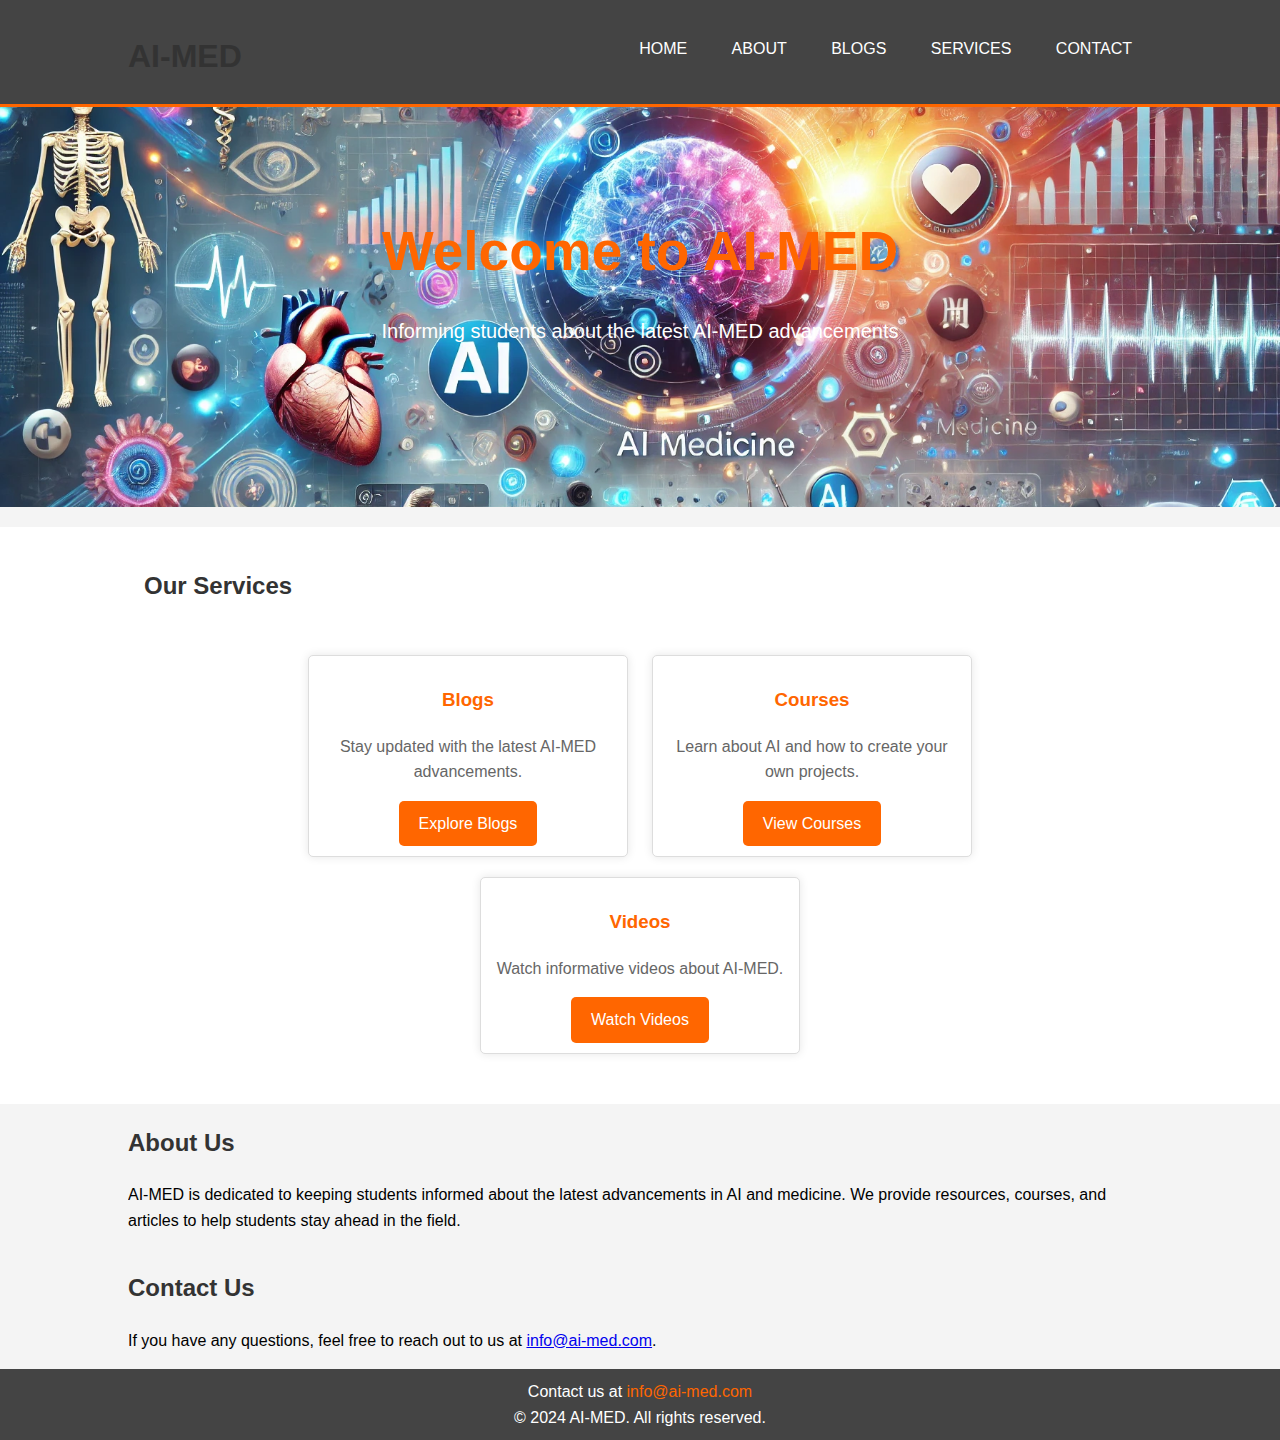
<file: index.html>
<!DOCTYPE html>
<html lang="en">
<head>
    <meta charset="UTF-8">
    <meta name="viewport" content="width=device-width, initial-scale=1.0">
    <title>AI-MED</title>
    <link rel="stylesheet" href="styles.css">
</head>
<body>
    <header>
        <div class="container">
            <h1 class="logo">AI-MED</h1>
            <nav>
                <ul>
                    <li><a href="#home">Home</a></li>
                    <li><a href="#about">About</a></li>
                    <li><a href="blogs.html">Blogs</a></li>
                    <li><a href="#services">Services</a></li>
                    <li><a href="#contact">Contact</a></li>
                </ul>
            </nav>
        </div>
    </header>
    
    <section id="showcase">
        <div class="container">
            <h1>Welcome to AI-MED</h1>
            <p>Informing students about the latest AI-MED advancements</p>
        </div>
    </section>
    
    <section id="main-content" class="content">
        <div class="container">
            <h2>Our Services</h2>
            <div id="services">
                <div class="service-item">
                    <h3>Blogs</h3>
                    <p>Stay updated with the latest AI-MED advancements.</p>
                    <a href="blogs.html" class="button">Explore Blogs</a>
                </div>
                <div class="service-item">
                    <h3>Courses</h3>
                    <p>Learn about AI and how to create your own projects.</p>
                    <a href="courses.html" class="button">View Courses</a>
                </div>
                <div class="service-item">
                    <h3>Videos</h3>
                    <p>Watch informative videos about AI-MED.</p>
                    <a href="videos.html" class="button">Watch Videos</a>
                </div>
            </div>
        </div>
    </section>
    
    <section id="about">
        <div class="container">
            <h2>About Us</h2>
            <p>AI-MED is dedicated to keeping students informed about the latest advancements in AI and medicine. We provide resources, courses, and articles to help students stay ahead in the field.</p>
        </div>
    </section>
    
    <section id="contact">
        <div class="container">
            <h2>Contact Us</h2>
            <p>If you have any questions, feel free to reach out to us at <a href="mailto:info@ai-med.com">info@ai-med.com</a>.</p>
        </div>
    </section>
    
    <footer>
        <div class="container">
            <p>Contact us at <a href="mailto:info@ai-med.com">info@ai-med.com</a></p>
            <p>&copy; 2024 AI-MED. All rights reserved.</p>
        </div>
    </footer>
</body>
</html>
</file>
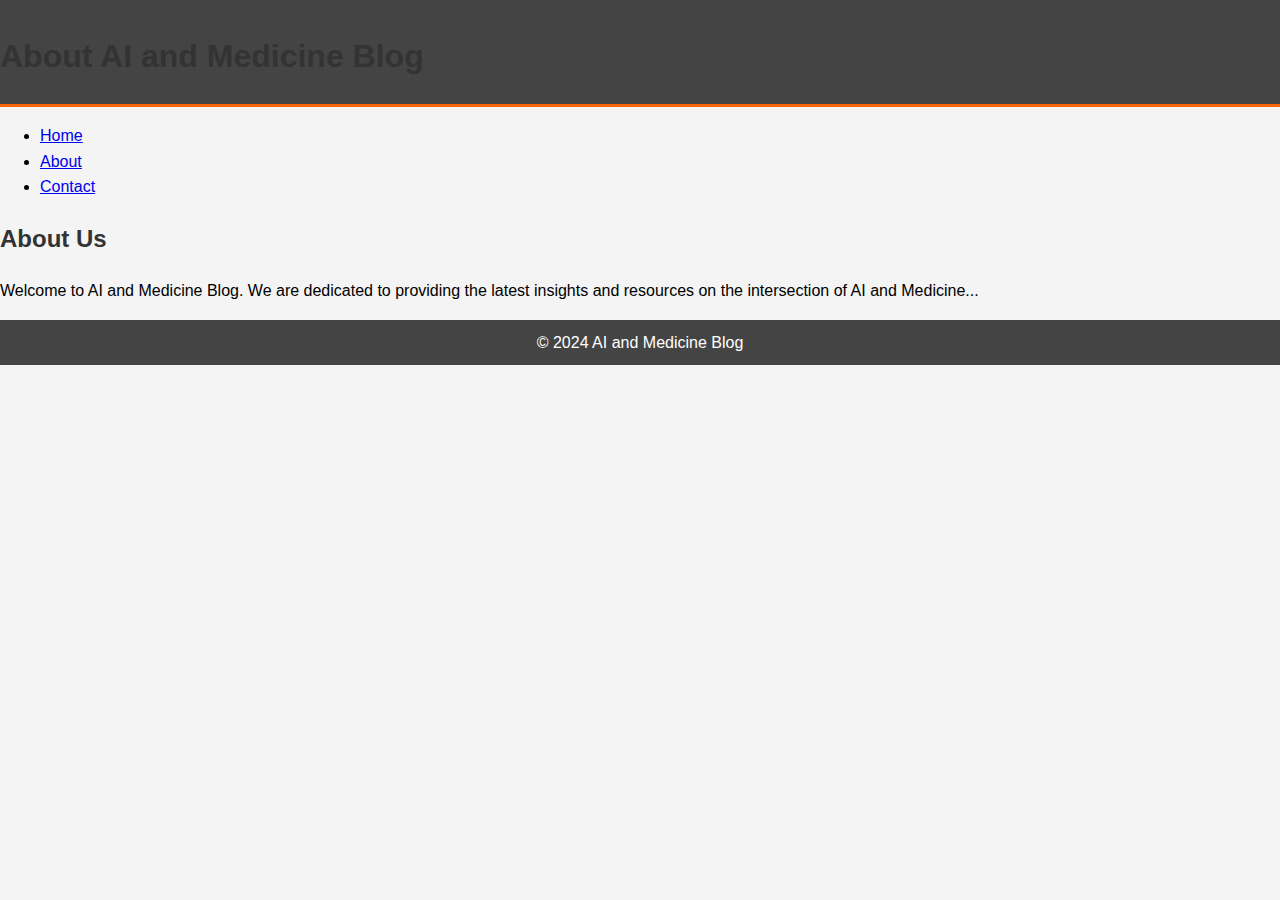
<file: about.html>
<!DOCTYPE html>
<html lang="en">
<head>
    <meta charset="UTF-8">
    <meta name="viewport" content="width=device-width, initial-scale=1.0">
    <title>About - AI and Medicine Blog</title>
    <link rel="stylesheet" href="styles.css">
</head>
<body>
    <header>
        <h1>About AI and Medicine Blog</h1>
    </header>
    <nav>
        <ul>
            <li><a href="index.html">Home</a></li>
            <li><a href="about.html">About</a></li>
            <li><a href="contact.html">Contact</a></li>
        </ul>
    </nav>
    <main>
        <article>
            <h2>About Us</h2>
            <p>Welcome to AI and Medicine Blog. We are dedicated to providing the latest insights and resources on the intersection of AI and Medicine...</p>
        </article>
    </main>
    <footer>
        <p>&copy; 2024 AI and Medicine Blog</p>
    </footer>
</body>
</html>
</file>
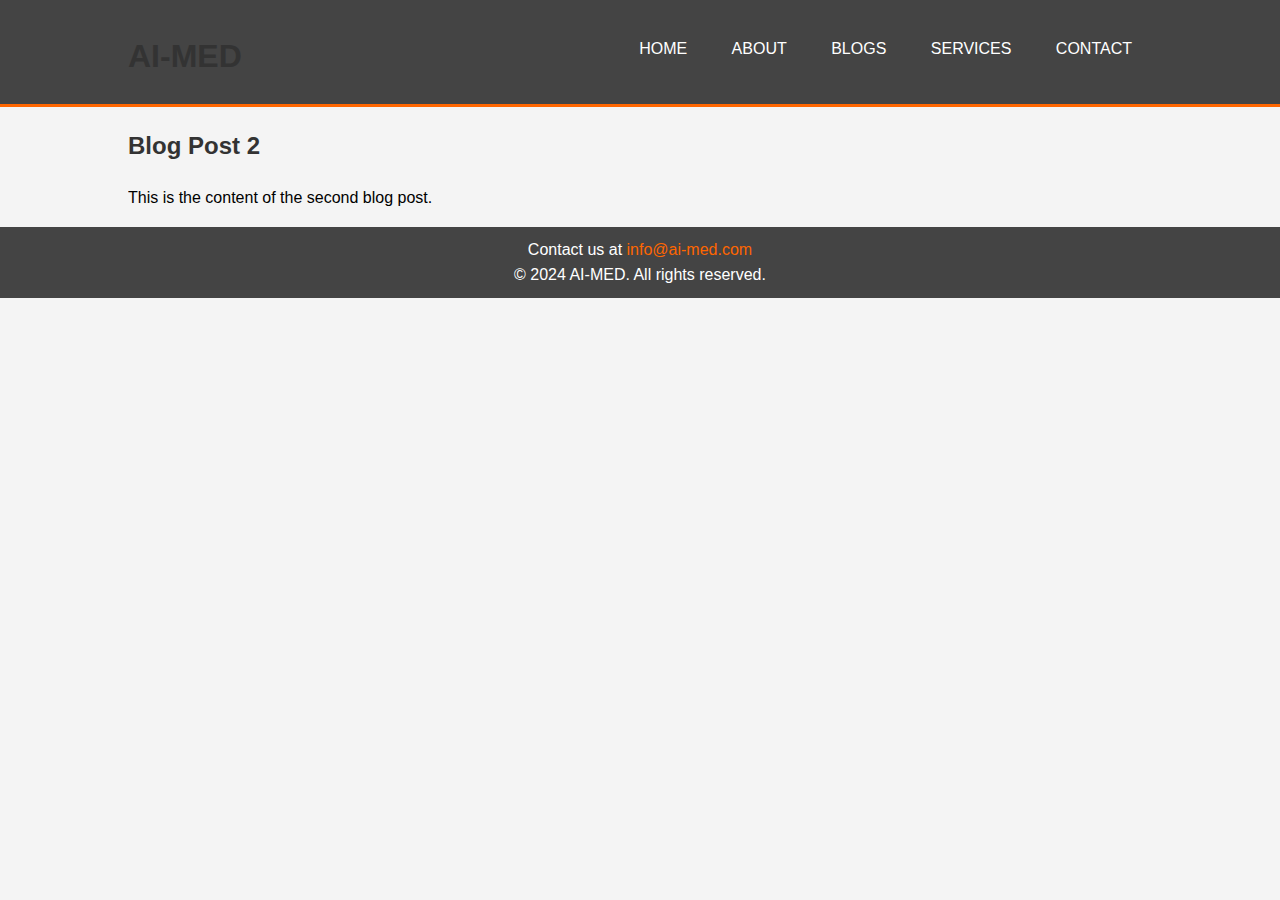
<file: blog2.html>
<!DOCTYPE html>
<html lang="en">
<head>
    <meta charset="UTF-8">
    <meta name="viewport" content="width=device-width, initial-scale=1.0">
    <title>Blog Post 2 - AI-MED</title>
    <link rel="stylesheet" href="styles.css">
</head>
<body>
    <header>
        <div class="container">
            <h1 class="logo">AI-MED</h1>
            <nav>
                <ul>
                    <li><a href="index.html#home">Home</a></li>
                    <li><a href="index.html#about">About</a></li>
                    <li><a href="blogs.html">Blogs</a></li>
                    <li><a href="index.html#services">Services</a></li>
                    <li><a href="index.html#contact">Contact</a></li>
                </ul>
            </nav>
        </div>
    </header>
    
    <section class="content">
        <div class="container">
            <h2>Blog Post 2</h2>
            <p>This is the content of the second blog post.</p>
        </div>
    </section>
    
    <footer>
        <div class="container">
            <p>Contact us at <a href="mailto:info@ai-med.com">info@ai-med.com</a></p>
            <p>&copy; 2024 AI-MED. All rights reserved.</p>
        </div>
    </footer>
</body>
</html>
</file>
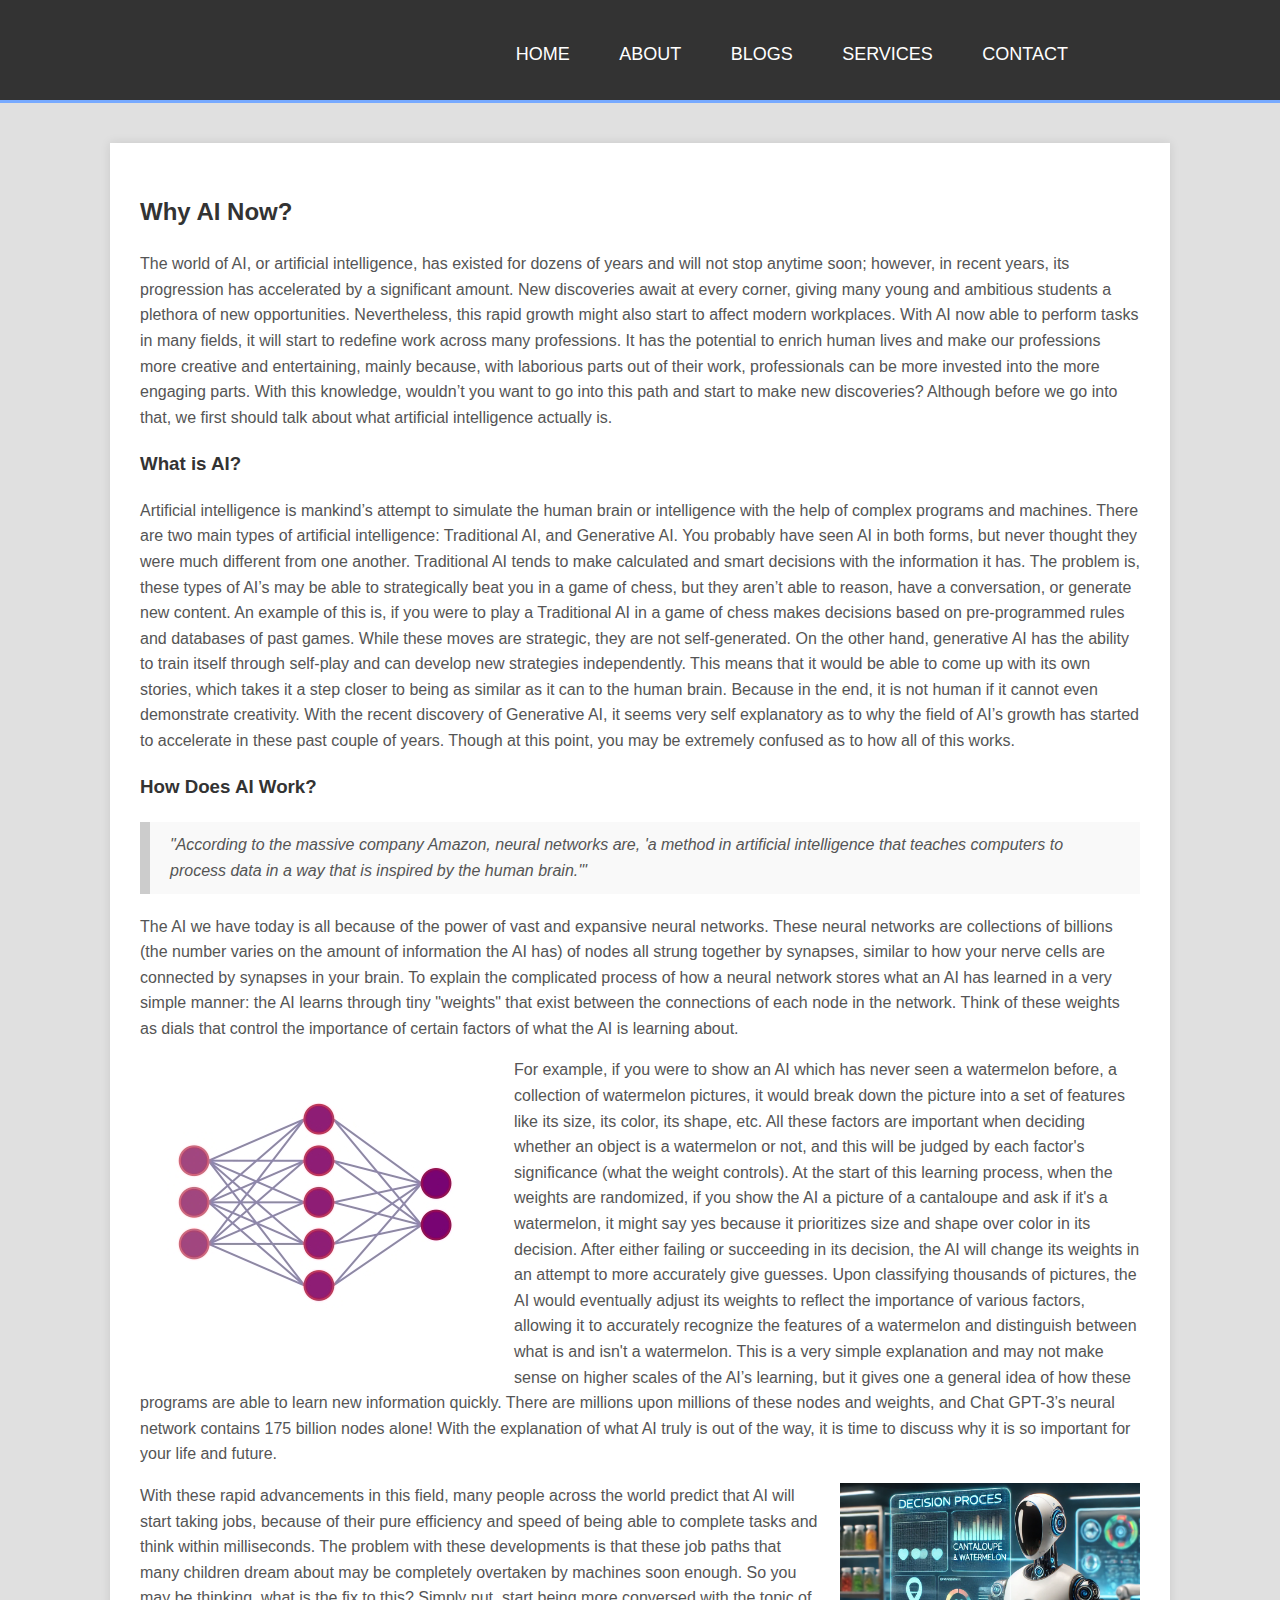
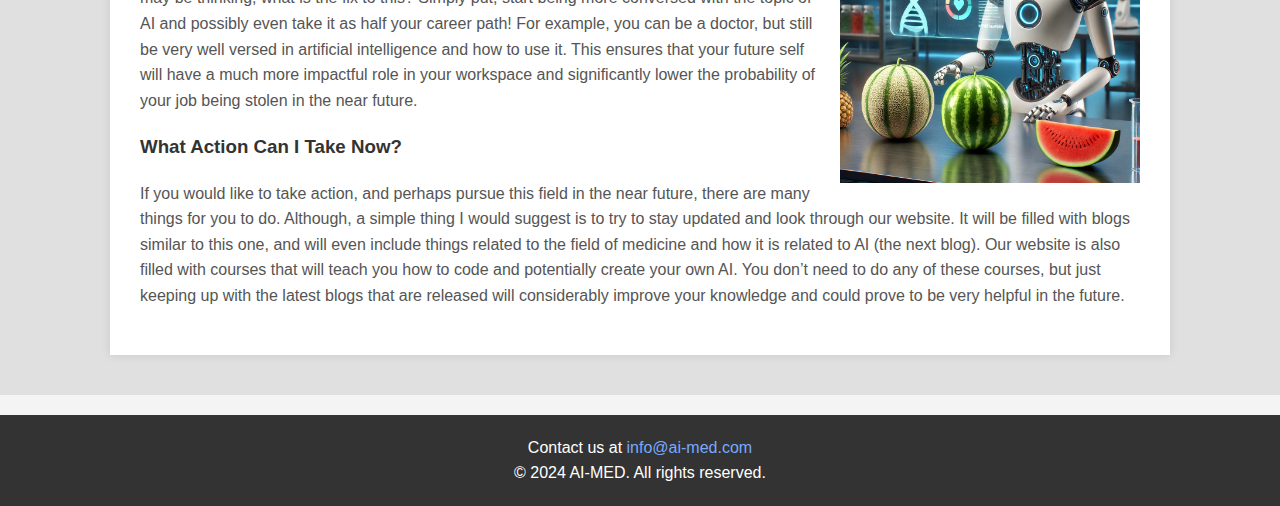
<file: blogpost1.html>
<!DOCTYPE html>
<html lang="en">
<head>
    <meta charset="UTF-8">
    <meta name="viewport" content="width=device-width, initial-scale=1.0">
    <title>Blog Post 1 - AI-MED</title>
    <link rel="stylesheet" href="styles.css">
    <style>
        body {
            font-family: Arial, sans-serif;
            line-height: 1.6;
            background-color: #f4f4f4;
            margin: 0;
            padding: 0;
        }
        .container {
            width: 70%;
            margin: auto;
            overflow: hidden;
        }
        header {
            background: #333;
            color: #fff;
            padding-top: 30px;
            min-height: 70px;
            border-bottom: #77aaff 3px solid;
        }
        header .logo {
            float: left;
            font-size: 24px;
            margin-top: 10px;
        }
        header nav {
            float: right;
            margin-top: 10px;
        }
        header nav ul {
            margin: 0;
            padding: 0;
            list-style: none;
        }
        header nav ul li {
            display: inline;
            margin-left: 5px;
        }
        header nav ul li a {
            color: #fff;
            text-decoration: none;
            font-size: 18px;
        }
        .content-wrapper {
            background: #e0e0e0;
            padding: 40px 0;
        }
        .content {
            background: #fff;
            padding: 30px;
            box-shadow: 0 0 10px rgba(0, 0, 0, 0.1);
            margin: 0 auto;
            width: 80%;
            max-width: 1000px;
        }
        .content h2, .content h3 {
            color: #333;
        }
        .content p {
            color: #555;
        }
        .content img {
            display: block;
            margin: 20px auto;
        }
        .content .img-left {
            float: left;
            margin: 0 20px 20px 0;
            max-width: 45%;
        }
        .content .img-right {
            float: right;
            margin: 0 0 20px 20px;
            max-width: 45%;
        }
        .content .img-center {
            display: block;
            margin: 20px auto;
            max-width: 80%;
        }
        .content .quote {
            font-style: italic;
            background: #f9f9f9;
            border-left: 10px solid #ccc;
            margin: 20px 0;
            padding: 10px 20px;
            color: #555;
        }
        .clear {
            clear: both;
        }
        footer {
            background: #333;
            color: #fff;
            text-align: center;
            padding: 20px 0;
            margin-top: 20px;
        }
        footer a {
            color: #77aaff;
            text-decoration: none;
        }
    </style>
</head>
<body>
    <header>
        <div class="container">
            <h1 class="logo">AI-MED</h1>
            <nav>
                <ul>
                    <li><a href="index.html#home">Home</a></li>
                    <li><a href="index.html#about">About</a></li>
                    <li><a href="blogs.html">Blogs</a></li>
                    <li><a href="index.html#services">Services</a></li>
                    <li><a href="index.html#contact">Contact</a></li>
                </ul>
            </nav>
        </div>
    </header>
    
    <section class="content-wrapper">
        <div class="content">
            <h2>Why AI Now?</h2>
            <p>The world of AI, or artificial intelligence, has existed for dozens of years and will not stop anytime soon; however, in recent years, its progression has accelerated by a significant amount. New discoveries await at every corner, giving many young and ambitious students a plethora of new opportunities. Nevertheless, this rapid growth might also start to affect modern workplaces. With AI now able to perform tasks in many fields, it will start to redefine work across many professions. It has the potential to enrich human lives and make our professions more creative and entertaining, mainly because, with laborious parts out of their work, professionals can be more invested into the more engaging parts. With this knowledge, wouldn’t you want to go into this path and start to make new discoveries? Although before we go into that, we first should talk about what artificial intelligence actually is.</p>
            
            <h3>What is AI?</h3>
            <p>Artificial intelligence is mankind’s attempt to simulate the human brain or intelligence with the help of complex programs and machines. There are two main types of artificial intelligence: Traditional AI, and Generative AI. You probably have seen AI in both forms, but never thought they were much different from one another. Traditional AI tends to make calculated and smart decisions with the information it has. The problem is, these types of AI’s may be able to strategically beat you in a game of chess, but they aren’t able to reason, have a conversation, or generate new content. An example of this is, if you were to play a Traditional AI in a game of chess makes decisions based on pre-programmed rules and databases of past games. While these moves are strategic, they are not self-generated. On the other hand, generative AI has the ability to train itself through self-play and can develop new strategies independently. This means that it would be able to come up with its own stories, which takes it a step closer to being as similar as it can to the human brain. Because in the end, it is not human if it cannot even demonstrate creativity. With the recent discovery of Generative AI, it seems very self explanatory as to why the field of AI’s growth has started to accelerate in these past couple of years. Though at this point, you may be extremely confused as to how all of this works.</p>
            
            <h3>How Does AI Work?</h3>
            <p class="quote">"According to the massive company Amazon, neural networks are, 'a method in artificial intelligence that teaches computers to process data in a way that is inspired by the human brain.'"</p>
            <p>The AI we have today is all because of the power of vast and expansive neural networks. These neural networks are collections of billions (the number varies on the amount of information the AI has) of nodes all strung together by synapses, similar to how your nerve cells are connected by synapses in your brain. To explain the complicated process of how a neural network stores what an AI has learned in a very simple manner: the AI learns through tiny "weights" that exist between the connections of each node in the network. Think of these weights as dials that control the importance of certain factors of what the AI is learning about.</p>
            <img src="mlp_simple.png" alt="Neural Network Diagram" class="img-left">
            <p>For example, if you were to show an AI which has never seen a watermelon before, a collection of watermelon pictures, it would break down the picture into a set of features like its size, its color, its shape, etc. All these factors are important when deciding whether an object is a watermelon or not, and this will be judged by each factor's significance (what the weight controls). At the start of this learning process, when the weights are randomized, if you show the AI a picture of a cantaloupe and ask if it's a watermelon, it might say yes because it prioritizes size and shape over color in its decision. After either failing or succeeding in its decision, the AI will change its weights in an attempt to more accurately give guesses. Upon classifying thousands of pictures, the AI would eventually adjust its weights to reflect the importance of various factors, allowing it to accurately recognize the features of a watermelon and distinguish between what is and isn't a watermelon. This is a very simple explanation and may not make sense on higher scales of the AI’s learning, but it gives one a general idea of how these programs are able to learn new information quickly. There are millions upon millions of these nodes and weights, and Chat GPT-3’s neural network contains 175 billion nodes alone! With the explanation of what AI truly is out of the way, it is time to discuss why it is so important for your life and future.</p>
            <img src="watermelon.png?v=1" alt="Watermelons" class="img-right" style="max-width: 30%; margin: 0 0 20px 20px;">
            <p>With these rapid advancements in this field, many people across the world predict that AI will start taking jobs, because of their pure efficiency and speed of being able to complete tasks and think within milliseconds. The problem with these developments is that these job paths that many children dream about may be completely overtaken by machines soon enough. So you may be thinking, what is the fix to this? Simply put, start being more conversed with the topic of AI and possibly even take it as half your career path! For example, you can be a doctor, but still be very well versed in artificial intelligence and how to use it. This ensures that your future self will have a much more impactful role in your workspace and significantly lower the  probability of your job being stolen in the near future.</p>
            
            <h3>What Action Can I Take Now?</h3>
            <p>If you would like to take action, and perhaps pursue this field in the near future, there are many things for you to do. Although, a simple thing I would suggest is to try to stay updated and look through our website. It will be filled with blogs similar to this one, and will even include things related to the field of medicine and how it is related to AI (the next blog). Our website is also filled with courses that will  teach you how to code and potentially create your own AI. You don’t need to do any of these courses, but just keeping up with the latest blogs that are released will considerably improve your knowledge and could prove to be very helpful in the future.</p>
            <div class="clear"></div>
        </div>
    </section>
    
    <footer>
        <div class="container">
            <p>Contact us at <a href="mailto:info@ai-med.com">info@ai-med.com</a></p>
            <p>&copy; 2024 AI-MED. All rights reserved.</p>
        </div>
    </footer>
</body>
</html>
</file>
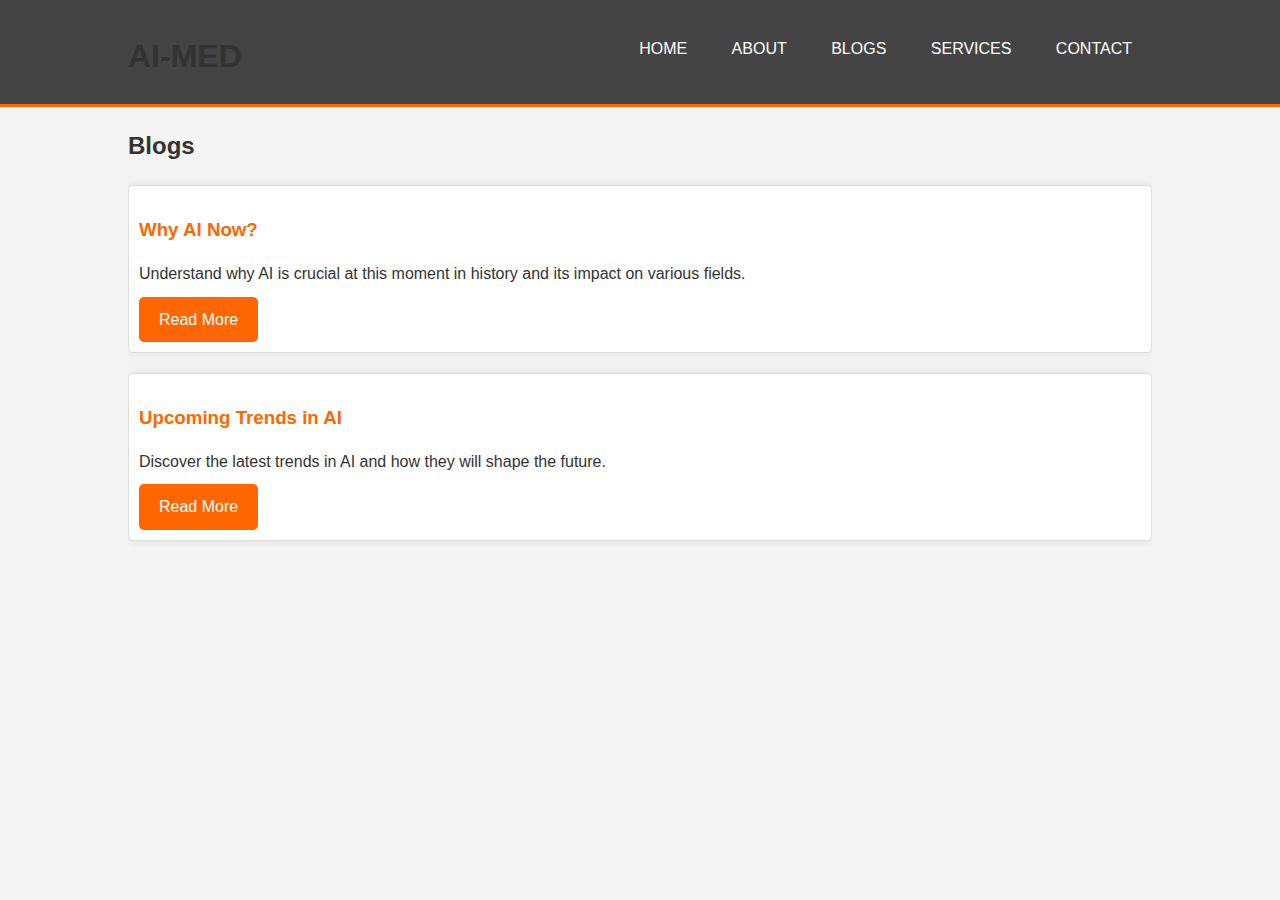
<file: blogs.html>
<!DOCTYPE html>
<html lang="en">
<head>
    <meta charset="UTF-8">
    <meta name="viewport" content="width=device-width, initial-scale=1.0">
    <title>Blogs - AI-MED</title>
    <link rel="stylesheet" href="styles.css">
</head>
<body>
    <header>
        <div class="container">
            <h1 class="logo">AI-MED</h1>
            <nav>
                <ul>
                    <li><a href="index.html#home">Home</a></li>
                    <li><a href="index.html#about">About</a></li>
                    <li><a href="blogs.html">Blogs</a></li>
                    <li><a href="index.html#services">Services</a></li>
                    <li><a href="index.html#contact">Contact</a></li>
                </ul>
            </nav>
        </div>
    </header>
    
    <section class="content">
        <div class="container">
            <h2>Blogs</h2>
            <div class="blogs">
                <div class="blog-item">
                    <h3>Why AI Now?</h3>
                    <p>Understand why AI is crucial at this moment in history and its impact on various fields.</p>
                    <a href="blogpost1.html" class="read-more">Read More</a>
                </div>
                <div class="blog-item">
                    <h3>Upcoming Trends in AI</h3>
                    <p>Discover the latest trends in AI and how they will shape the future.</p>
                    <a href="blogpost2.html" class="read-more">Read More</
</file>
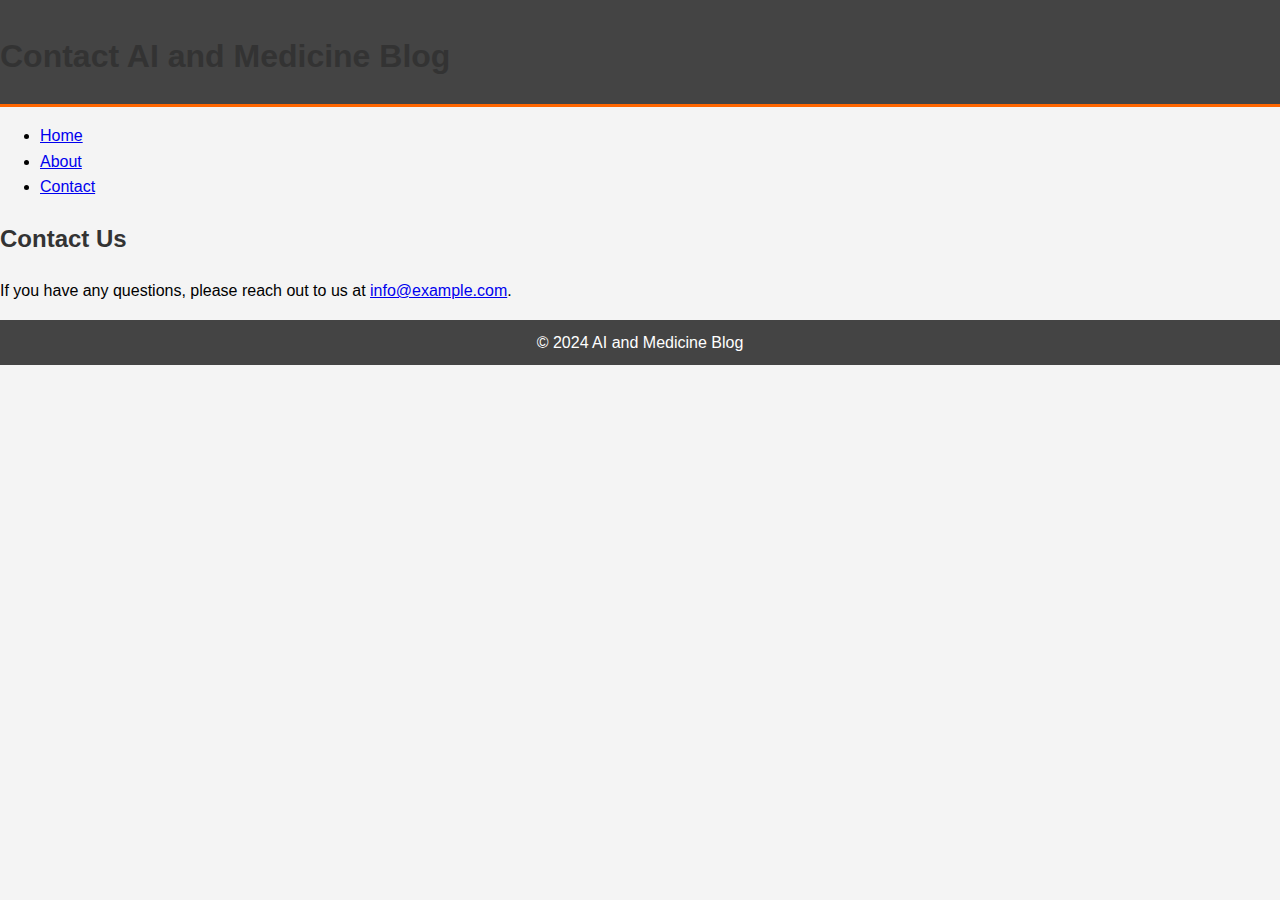
<file: contact.html>
<!DOCTYPE html>
<html lang="en">
<head>
    <meta charset="UTF-8">
    <meta name="viewport" content="width=device-width, initial-scale=1.0">
    <title>Contact - AI and Medicine Blog</title>
    <link rel="stylesheet" href="styles.css">
</head>
<body>
    <header>
        <h1>Contact AI and Medicine Blog</h1>
    </header>
    <nav>
        <ul>
            <li><a href="index.html">Home</a></li>
            <li><a href="about.html">About</a></li>
            <li><a href="contact.html">Contact</a></li>
        </ul>
    </nav>
    <main>
        <article>
            <h2>Contact Us</h2>
            <p>If you have any questions, please reach out to us at <a href="mailto:info@example.com">info@example.com</a>.</p>
        </article>
    </main>
    <footer>
        <p>&copy; 2024 AI and Medicine Blog</p>
    </footer>
</body>
</html>
</file>
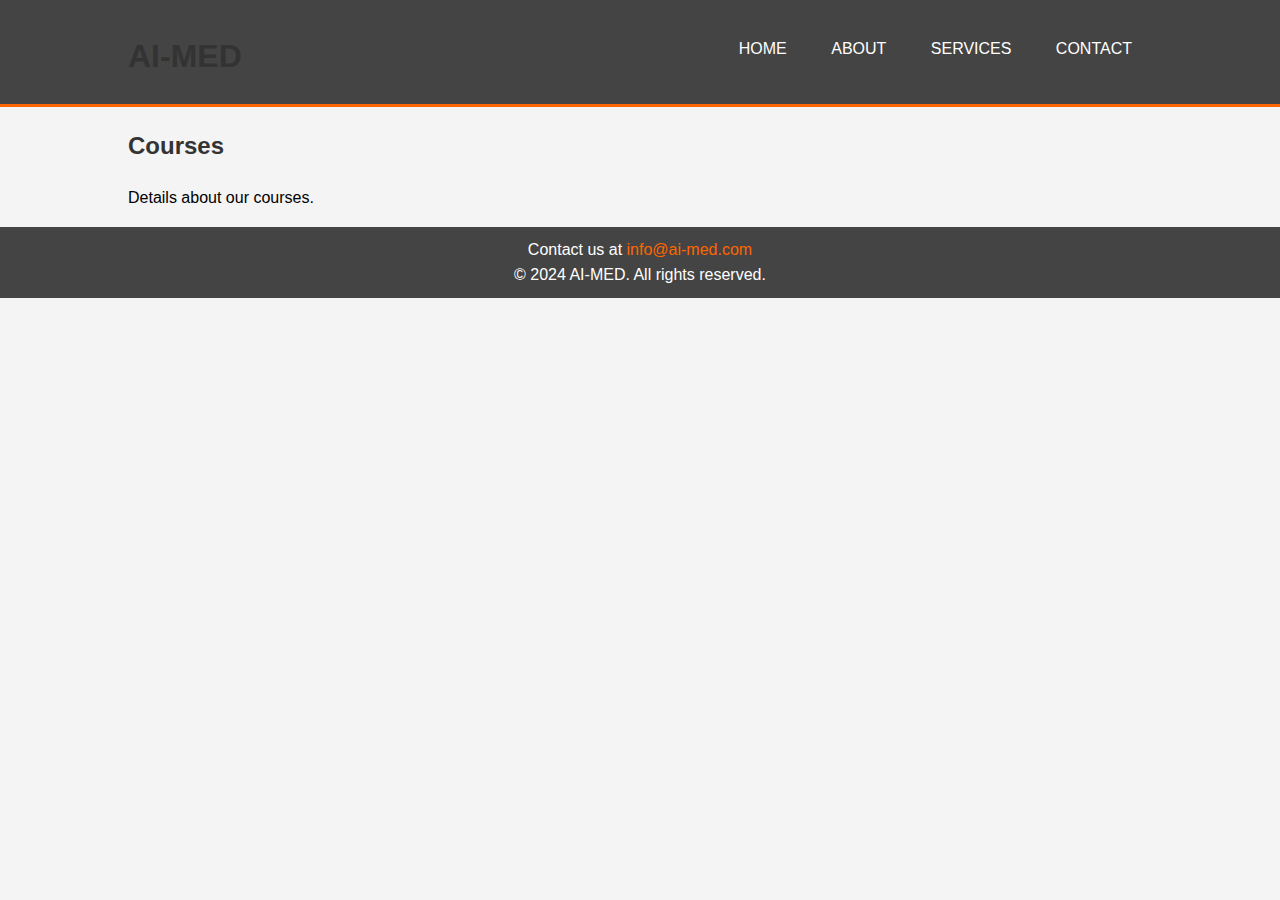
<file: courses.html>
<!DOCTYPE html>
<html lang="en">
<head>
    <meta charset="UTF-8">
    <meta name="viewport" content="width=device-width, initial-scale=1.0">
    <title>Courses - AI-MED</title>
    <link rel="stylesheet" href="styles.css">
    <link href="https://fonts.googleapis.com/css2?family=Roboto:wght@400;700&display=swap" rel="stylesheet">
</head>
<body>
    <header>
        <div class="container">
            <h1 class="logo">AI-MED</h1>
            <nav>
                <ul>
                    <li><a href="index.html#home">Home</a></li>
                    <li><a href="index.html#about">About</a></li>
                    <li><a href="index.html#services">Services</a></li>
                    <li><a href="index.html#contact">Contact</a></li>
                </ul>
            </nav>
        </div>
    </header>
    
    <section class="content">
        <div class="container">
            <h2>Courses</h2>
            <p>Details about our courses.</p>
            <!-- Add your course content here -->
        </div>
    </section>
    
    <footer>
        <div class="container">
            <p>Contact us at <a href="mailto:info@ai-med.com">info@ai-med.com</a></p>
            <p>&copy; 2024 AI-MED. All rights reserved.</p>
        </div>
    </footer>
</body>
</html>
</file>
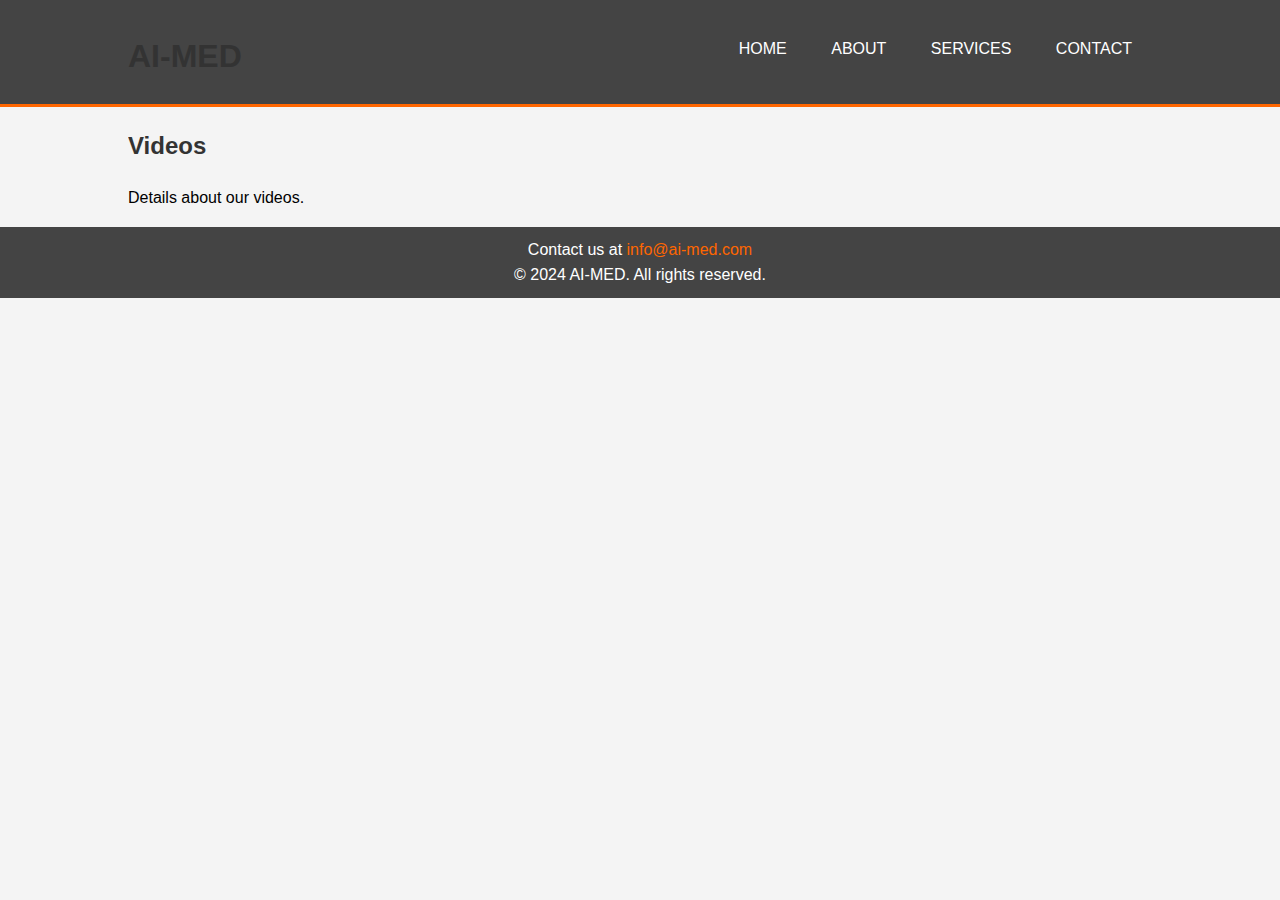
<file: video.html>
<!DOCTYPE html>
<html lang="en">
<head>
    <meta charset="UTF-8">
    <meta name="viewport" content="width=device-width, initial-scale=1.0">
    <title>Videos - AI-MED</title>
    <link rel="stylesheet" href="styles.css">
    <link href="https://fonts.googleapis.com/css2?family=Roboto:wght@400;700&display=swap" rel="stylesheet">
</head>
<body>
    <header>
        <div class="container">
            <h1 class="logo">AI-MED</h1>
            <nav>
                <ul>
                    <li><a href="index.html#home">Home</a></li>
                    <li><a href="index.html#about">About</a></li>
                    <li><a href="index.html#services">Services</a></li>
                    <li><a href="index.html#contact">Contact</a></li>
                </ul>
            </nav>
        </div>
    </header>
    
    <section class="content">
        <div class="container">
            <h2>Videos</h2>
            <p>Details about our videos.</p>
            <!-- Add your video content here -->
        </div>
    </section>
    
    <footer>
        <div class="container">
            <p>Contact us at <a href="mailto:info@ai-med.com">info@ai-med.com</a></p>
            <p>&copy; 2024 AI-MED. All rights reserved.</p>
        </div>
    </footer>
</body>
</html>
</file>
<file: styles.css>
/* General Styles */
body {
    font-family: Arial, sans-serif;
    line-height: 1.6;
    margin: 0;
    padding: 0;
    background-color: #f4f4f4;
}

h1, h2, h3 {
    color: #333;
}

/* Container */
.container {
    width: 80%;
    margin: auto;
    overflow: hidden;
}

/* Header */
header {
    background: #444;
    color: #fff;
    padding-top: 10px;
    min-height: 70px;
    border-bottom: #ff6600 3px solid;
    position: sticky;
    top: 0;
    width: 100%;
    z-index: 100;
}

header a {
    color: #fff;
    text-decoration: none;
    text-transform: uppercase;
    font-size: 16px;
}

header ul {
    padding: 0;
    list-style: none;
}

header li {
    display: inline;
    padding: 0 20px 0 20px;
}

header .logo {
    float: left;
}

header nav {
    float: right;
    margin-top: 10px;
}

/* Showcase */
#showcase {
    min-height: 400px;
    background: url('coverpage.webp') no-repeat center center/cover;
    text-align: center;
    color: #fff;
}

#showcase h1 {
    margin-top: 100px;
    font-size: 55px;
    margin-bottom: 10px;
    color: #ff6600;
}

#showcase p {
    font-size: 20px;
}

/* Main Content */
#main-content {
    padding: 20px;
    background: #fff;
    margin-top: 20px;
}

#main-content h2 {
    color: #333;
}

#main-content p {
    color: #666;
}

/* Buttons */
.button {
    display: inline-block;
    color: #fff;
    background: #ff6600;
    padding: 10px 20px;
    text-decoration: none;
    border-radius: 5px;
    transition: background 0.3s ease;
}

.button:hover {
    background: #cc5200;
}

/* Services Section */
#services {
    padding: 20px 0;
    text-align: center;
}

.service-item {
    display: inline-block;
    width: 30%;
    margin: 10px;
    padding: 10px;
    background: #fff;
    border: 1px solid #ddd;
    border-radius: 5px;
    box-shadow: 0 0 10px rgba(0,0,0,0.1);
    text-align: center;
    transition: transform 0.3s ease;
}

.service-item:hover {
    transform: scale(1.05);
}

.service-item h3 {
    color: #ff6600;
}

.service-item p {
    color: #333;
}

/* Blog Section */
.blogs .blog-item {
    margin-bottom: 20px;
    border: 1px solid #ddd;
    padding: 10px;
    background: #fff;
    border-radius: 5px;
    box-shadow: 0 0 10px rgba(0,0,0,0.1);
}

.blogs .blog-item h3 {
    margin-bottom: 10px;
    color: #ff6600;
}

.blogs .blog-item p {
    margin-bottom: 10px;
    color: #333;
}

.blogs .blog-item .read-more {
    display: inline-block;
    color: #fff;
    background: #ff6600;
    padding: 10px 20px;
    text-decoration: none;
    border-radius: 5px;
    transition: background 0.3s ease;
}

.blogs .blog-item .read-more:hover {
    background: #cc5200;
}

/* Footer */
footer {
    background: #444;
    color: #fff;
    text-align: center;
    padding: 10px 0;
}

footer p {
    margin: 0;
}

footer a {
    color: #ff6600;
    text-decoration: none;
}

\
</file>
